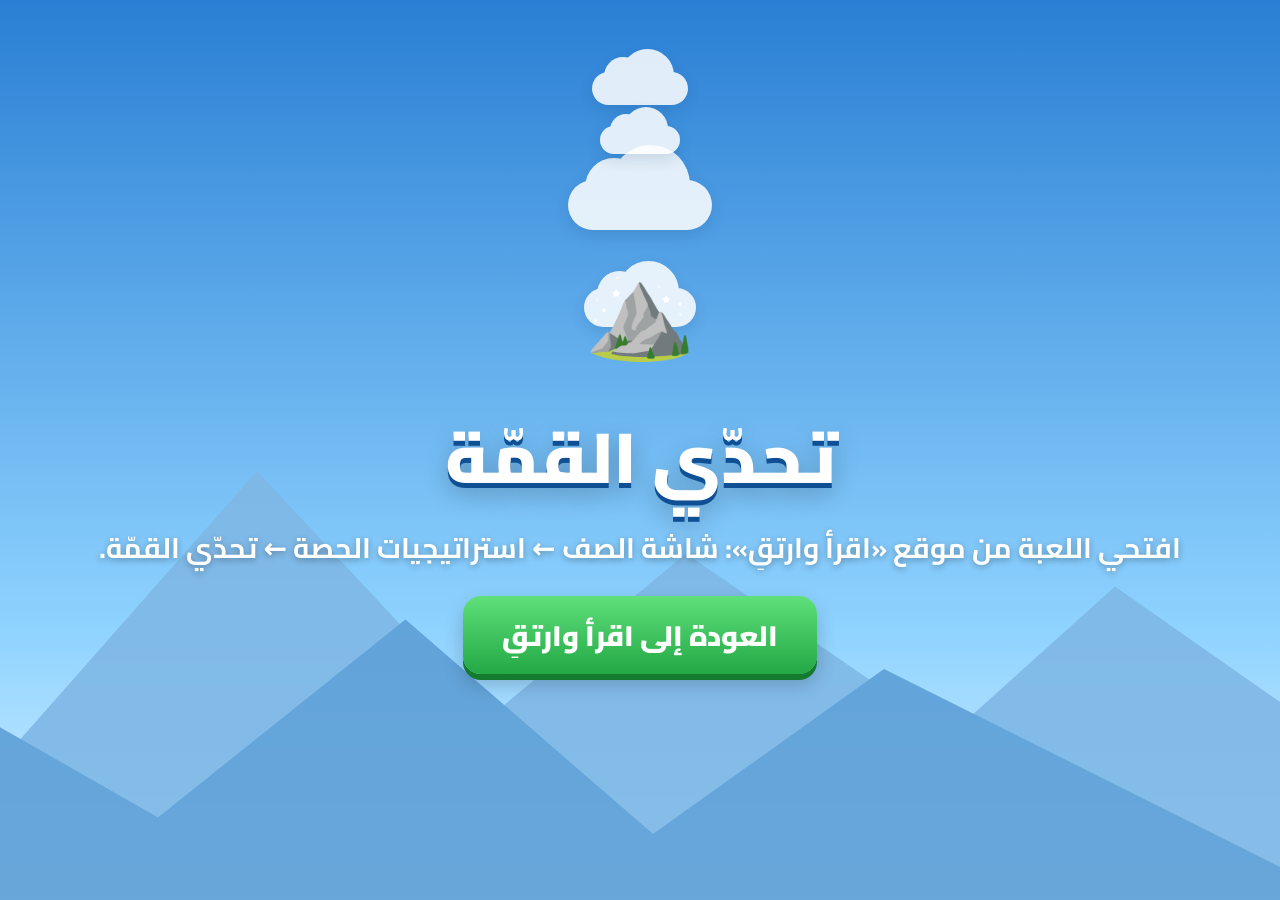
<file: qimma.html>
<!DOCTYPE html>
<html lang="ar" dir="rtl">
<head>
<meta charset="utf-8">
<meta name="viewport" content="width=device-width, initial-scale=1, maximum-scale=1, user-scalable=no">
<title>تحدّي القمّة</title>
<link rel="preconnect" href="https://fonts.googleapis.com">
<link rel="preconnect" href="https://fonts.gstatic.com" crossorigin>
<link href="https://fonts.googleapis.com/css2?family=Cairo:wght@400;600;700;900&display=swap" rel="stylesheet">
<style>
:root{
  --sky1:#2a7fd4; --sky2:#8fd3ff; --ink:#1d2b4f; --card:#ffffff;
  --red:#e21b3c; --blue:#1368ce; --yellow:#d89e00; --green:#26890c;
  --gold:#ffc83d; --gold2:#ff9f1c; --ok:#2bb24c; --bad:#e5383b;
}
*{box-sizing:border-box;margin:0;padding:0;-webkit-tap-highlight-color:transparent}
html,body{height:100%}
body{font-family:'Cairo',system-ui,sans-serif;color:var(--ink);background:linear-gradient(180deg,var(--sky1) 0%,var(--sky2) 70%,#d8f1ff 100%);overflow:hidden;user-select:none;-webkit-user-select:none}
button{font-family:inherit;cursor:pointer;border:none}
input{font-family:inherit}
#app{position:relative;width:100vw;height:100vh;height:100dvh;overflow:hidden}
.screen{position:absolute;inset:0;display:flex;flex-direction:column;animation:fadeIn .35s ease}
@keyframes fadeIn{from{opacity:0;transform:scale(.985)}to{opacity:1;transform:none}}
@font-face{font-family:'HafsMushaf';src:url('fonts/Hafs.woff2') format('woff2');font-display:swap}
.quran{font-family:'HafsMushaf','Amiri Quran','Amiri','Traditional Arabic',serif;line-height:2.1}
/* اقرأ وارتقِ: اختيار الاسم من قائمة الشعبة */
.names-grid{display:grid;grid-template-columns:repeat(auto-fill,minmax(150px,1fr));gap:10px;width:min(94vw,820px);max-height:42vh;overflow:auto;padding:4px}
.name-pick{background:#fff;border-radius:16px;padding:12px 8px;font-size:clamp(16px,2.2vw,22px);font-weight:700;box-shadow:0 4px 0 #a9c8e6;color:var(--ink)}
.name-pick.sel{box-shadow:0 0 0 5px var(--gold2),0 6px 14px rgba(0,0,0,.25)}
.name-pick[disabled]{opacity:.35;cursor:not-allowed;text-decoration:line-through}
.quran mark{background:linear-gradient(transparent 15%,#fff07a 15%,#ffe14d 85%,transparent 85%);color:#a3001b;border-radius:6px;padding:0 .15em}

/* ---------- خلفية الجبال ---------- */
.bg-mtn{position:absolute;inset:auto 0 0 0;height:55%;pointer-events:none;opacity:.9}
.cloud{position:absolute;background:#fff;border-radius:100px;opacity:.85;filter:drop-shadow(0 6px 8px rgba(0,40,90,.15));animation:drift linear infinite}
.cloud::before,.cloud::after{content:'';position:absolute;background:#fff;border-radius:50%}
.cloud::before{width:55%;height:160%;top:-70%;right:15%}
.cloud::after{width:40%;height:120%;top:-45%;left:12%}
@keyframes drift{from{transform:translateX(-30vw)}to{transform:translateX(130vw)}}

/* ---------- أزرار عامة ---------- */
.btn{white-space:nowrap;background:linear-gradient(180deg,#ffd75e,#ffb020);color:#4a2a00;font-weight:900;font-size:clamp(18px,2.2vw,34px);padding:.45em 1.4em;border-radius:18px;box-shadow:0 6px 0 #c47a00,0 10px 20px rgba(0,0,0,.2);transition:transform .1s}
.btn:active{transform:translateY(4px);box-shadow:0 2px 0 #c47a00}
.btn:disabled{filter:grayscale(1);opacity:.55;cursor:default}
.btn.green{background:linear-gradient(180deg,#5fe07a,#22a845);color:#fff;box-shadow:0 6px 0 #137a2e,0 10px 20px rgba(0,0,0,.2)}
.btn.ghost{background:rgba(255,255,255,.9);color:var(--ink);box-shadow:0 4px 0 rgba(0,0,0,.15)}
.icon-btn{position:fixed;z-index:50;top:12px;width:46px;height:46px;border-radius:50%;background:rgba(255,255,255,.85);font-size:22px;box-shadow:0 3px 10px rgba(0,0,0,.2)}

/* ---------- الشريط العلوي للوحة ---------- */
.topbar{display:flex;align-items:center;gap:16px;padding:12px 80px 12px 24px;color:#fff;font-weight:900;font-size:clamp(16px,1.8vw,28px);text-shadow:0 2px 4px rgba(0,0,0,.25);z-index:2}
.topbar .logo{font-size:1.2em}
.pill{background:rgba(255,255,255,.95);color:var(--ink);border-radius:999px;padding:.15em .9em;text-shadow:none;box-shadow:0 3px 8px rgba(0,0,0,.15)}
.pill.gold{background:linear-gradient(180deg,#ffe27a,#ffb020);color:#5a3500}
.spacer{flex:1}

/* ---------- شاشة الإعداد ---------- */
.setup{align-items:center;justify-content:center;gap:2.4vh;text-align:center;z-index:1}
.title-big{font-size:clamp(34px,5.5vw,84px);font-weight:900;color:#fff;text-shadow:0 5px 0 #0f4f94,0 10px 25px rgba(0,0,0,.25);line-height:1.2}
.subtitle{font-size:clamp(18px,2.2vw,32px);color:#fff;font-weight:700;text-shadow:0 2px 6px rgba(0,0,0,.3)}
.class-grid{display:flex;gap:1.4vw;flex-wrap:wrap;justify-content:center}
.class-btn{background:#fff;color:var(--ink);font-weight:900;font-size:clamp(22px,2.8vw,44px);padding:.5em 1em;border-radius:22px;box-shadow:0 7px 0 #9cc7ea,0 12px 25px rgba(0,0,0,.18);transition:transform .12s}
.class-btn:hover{transform:translateY(-4px) rotate(-1deg)}
.class-btn:active{transform:translateY(3px)}
.class-btn small{display:block;font-size:.45em;color:#5a6f96;font-weight:700}
.settings{display:flex;gap:12px;align-items:center;background:rgba(255,255,255,.9);border-radius:16px;padding:10px 18px;font-weight:700;font-size:clamp(14px,1.4vw,22px)}
.settings select{font-family:inherit;font-size:1em;padding:4px 10px;border-radius:10px;border:2px solid #b8d3ee}
.warn{background:#fff3cd;color:#7a5200;border-radius:14px;padding:10px 18px;font-weight:700;max-width:80vw;font-size:clamp(13px,1.3vw,20px)}

/* ---------- الردهة ---------- */
.lobby{display:flex;flex-direction:row;padding:0 2vw 2vh;gap:2vw;flex:1;min-height:0}
.qr-card{background:#fff;border-radius:28px;padding:2vh 2vw;display:flex;flex-direction:column;align-items:center;gap:1vh;box-shadow:0 10px 30px rgba(0,0,0,.2);width:min(36vw,62vh)}
.qr-card .cls{font-size:clamp(28px,4vw,64px);font-weight:900;color:var(--blue);line-height:1.1}
.qr-card .qr{width:100%;aspect-ratio:1}
.qr-card .qr svg{width:100%;height:100%}
.qr-card .hint{font-weight:700;font-size:clamp(14px,1.5vw,24px);text-align:center}
.qr-card .url{font-size:12px;color:#7a8bab;direction:ltr;word-break:break-all;text-align:center}
.lobby-side{flex:1;display:flex;flex-direction:column;gap:1.5vh;min-width:0}
.count-box{display:flex;align-items:center;gap:16px;color:#fff;font-weight:900;font-size:clamp(22px,3vw,48px);text-shadow:0 3px 6px rgba(0,0,0,.25)}
.count-box .num{background:#fff;color:var(--blue);border-radius:20px;padding:0 .5em;text-shadow:none;min-width:2em;text-align:center}
.players{flex:1;background:rgba(255,255,255,.25);border:3px dashed rgba(255,255,255,.8);border-radius:24px;padding:1.5vh 1vw;display:flex;flex-wrap:wrap;align-content:flex-start;gap:10px;overflow:auto}
.chip{display:flex;align-items:center;gap:8px;background:#fff;border-radius:999px;padding:4px 16px 4px 6px;font-weight:700;font-size:clamp(15px,1.5vw,24px);box-shadow:0 4px 10px rgba(0,0,0,.12);animation:pop .45s cubic-bezier(.3,1.6,.5,1)}
.chip.off{opacity:.45}
.chip .x{color:#c33;font-size:.8em;margin-right:4px;opacity:0;transition:opacity .2s}
.chip:hover .x{opacity:1}
@keyframes pop{0%{transform:scale(0)}100%{transform:scale(1)}}
.av{display:inline-flex;align-items:center;justify-content:center;border-radius:50%;flex:none;line-height:1}
.empty-msg{width:100%;text-align:center;color:#fff;font-weight:700;font-size:clamp(16px,1.8vw,28px);margin-top:8vh;text-shadow:0 2px 4px rgba(0,0,0,.25)}

/* ---------- بطاقة المرحلة ---------- */
.stage-card{margin:auto;background:#fff;border-radius:36px;padding:5vh 6vw;text-align:center;box-shadow:0 18px 50px rgba(0,0,0,.25);animation:stageIn .7s cubic-bezier(.3,1.5,.5,1)}
@keyframes stageIn{from{transform:translateY(60px) scale(.7);opacity:0}to{transform:none;opacity:1}}
.stage-card .flag{font-size:clamp(50px,8vw,120px)}
.stage-card h1{font-size:clamp(36px,5.5vw,90px);font-weight:900;color:var(--blue);line-height:1.2}
.stage-card h2{font-size:clamp(20px,2.6vw,42px);color:#e07a00;font-weight:900}
.stage-card p{font-size:clamp(16px,2vw,32px);font-weight:700;margin:1.5vh 0 3vh;color:#4a5a7a}

/* ---------- السؤال ---------- */
.q-wrap{flex:1;display:flex;flex-direction:column;padding:0 2vw 2vh;gap:1.6vh;min-height:0}
.q-head{display:flex;gap:2vw;align-items:stretch}
.q-box{flex:1;background:#fff;border-radius:24px;padding:1.6vh 2vw;box-shadow:0 8px 25px rgba(0,0,0,.18);display:flex;flex-direction:column;justify-content:center;gap:.6vh}
.q-type{align-self:flex-start;background:#e8f2ff;color:var(--blue);font-weight:900;border-radius:999px;padding:2px 14px;font-size:clamp(13px,1.3vw,22px)}
.q-text{font-weight:900;font-size:clamp(22px,2.7vw,46px);line-height:1.35}
.q-ayah{font-size:clamp(26px,3.3vw,56px);text-align:center;color:#123}
.q-ayah .ref{font-size:.55em;color:#7a6a3a}
.timer{width:clamp(90px,10vw,170px);aspect-ratio:1;position:relative;flex:none;align-self:center}
.timer svg{width:100%;height:100%;transform:rotate(-90deg)}
.timer .t{position:absolute;inset:0;display:flex;align-items:center;justify-content:center;font-weight:900;font-size:clamp(30px,3.6vw,64px);color:#fff;text-shadow:0 3px 6px rgba(0,0,0,.3)}
.timer.hurry .t{color:#ffe14d;animation:pulse .5s infinite alternate}
@keyframes pulse{to{transform:scale(1.15)}}
.answered{color:#fff;font-weight:900;text-align:center;font-size:clamp(14px,1.4vw,24px);text-shadow:0 2px 4px rgba(0,0,0,.3)}
.answered b{font-size:1.6em;display:block;line-height:1}
.opts{flex:1;display:grid;grid-template-columns:1fr 1fr;gap:1.4vh 1.2vw;min-height:0}
.opt{position:relative;border-radius:20px;color:#fff;display:flex;align-items:center;gap:1vw;padding:0 1.6vw;font-weight:900;font-size:clamp(20px,2.6vw,44px);box-shadow:0 7px 0 rgba(0,0,0,.25);transition:opacity .4s,transform .4s,filter .4s;min-height:0;text-align:right}
.opt .shape{font-size:1.2em;flex:none;width:1.4em;text-align:center;filter:drop-shadow(0 2px 2px rgba(0,0,0,.3))}
.opt.c0{background:var(--red)}.opt.c1{background:var(--blue)}.opt.c2{background:var(--yellow)}.opt.c3{background:var(--green)}
.opt.dim{opacity:.28;filter:grayscale(.6)}
.opt.right{transform:scale(1.03);box-shadow:0 0 0 6px #fff,0 0 0 11px var(--ok),0 12px 30px rgba(0,0,0,.3)}
.opt .cnt{margin-right:auto;background:rgba(0,0,0,.25);border-radius:12px;padding:0 .5em;font-size:.8em}
.opt .tick{position:absolute;left:-14px;top:-14px;width:1.5em;height:1.5em;border-radius:50%;background:#fff;color:var(--ok);display:flex;align-items:center;justify-content:center;font-size:.8em;box-shadow:0 3px 8px rgba(0,0,0,.3)}
.golden-banner{background:linear-gradient(90deg,#ffe27a,#ffb020,#ffe27a);background-size:200% 100%;animation:shine 2s linear infinite;color:#5a3500;font-weight:900;border-radius:999px;padding:2px 16px;font-size:clamp(14px,1.4vw,24px)}
@keyframes shine{to{background-position:-200% 0}}
.exp{background:#fff;border-radius:20px;padding:1.4vh 2vw;font-weight:700;font-size:clamp(17px,2vw,32px);box-shadow:0 8px 25px rgba(0,0,0,.18);border-right:12px solid var(--ok);animation:fadeIn .5s}
.exp b{color:var(--ok)}
.bottom-row{display:flex;align-items:center;gap:16px;justify-content:flex-start}

/* ---------- الجبل ---------- */
.board{flex:1;display:flex;gap:1.5vw;padding:0 1.5vw 1.5vh;min-height:0}
.mtn-area{flex:1;position:relative;min-width:0;display:flex;align-items:flex-end;justify-content:center}
.mtn-box{position:relative;width:100%;max-height:100%;aspect-ratio:1000/600}
.mtn-box svg{position:absolute;inset:0;width:100%;height:100%}
.climber{position:absolute;transform:translate(-50%,-100%);transition:left 1.8s cubic-bezier(.45,.05,.3,1),top 1.8s cubic-bezier(.45,.05,.3,1);display:flex;flex-direction:column;align-items:center;pointer-events:none}
.climber .av{box-shadow:0 0 0 3px #fff,0 4px 10px rgba(0,0,0,.35)}
.climber .nm{background:rgba(255,255,255,.95);border-radius:8px;padding:0 6px;font-weight:700;font-size:clamp(9px,.85vw,15px);margin-top:3px;white-space:nowrap;max-width:9vw;overflow:hidden;text-overflow:ellipsis;box-shadow:0 2px 4px rgba(0,0,0,.2)}
.climber.top1 .av{box-shadow:0 0 0 4px var(--gold),0 0 18px var(--gold)}
.climber .crown{position:absolute;top:-.9em;font-size:1.3em}
.climber.bounce .av{animation:climbBounce .3s 6 alternate}
@keyframes climbBounce{to{transform:translateY(-6px) rotate(6deg)}}
.lb{width:min(30vw,440px);background:rgba(255,255,255,.96);border-radius:24px;padding:1.6vh 1.2vw;box-shadow:0 10px 30px rgba(0,0,0,.2);display:flex;flex-direction:column;gap:.9vh;align-self:center}
.lb h3{text-align:center;font-weight:900;font-size:clamp(18px,2vw,32px);color:var(--blue)}
.lb-row{display:flex;align-items:center;gap:.7vw;background:#f1f6fd;border-radius:14px;padding:.6vh .7vw;font-weight:700;font-size:clamp(14px,1.5vw,26px);animation:slideIn .5s both}
.lb-row:nth-child(2){background:linear-gradient(90deg,#fff6d6,#ffe9a0)}
.lb-row .rk{width:1.6em;text-align:center;font-weight:900}
.lb-row .nm{flex:1;overflow:hidden;text-overflow:ellipsis;white-space:nowrap}
.lb-row .sc{font-weight:900;color:var(--blue)}
.lb-row .mv{font-size:.75em;width:2.2em;text-align:center}
.mv.up{color:var(--ok)}.mv.down{color:var(--bad)}.mv.same{color:#aab}
@keyframes slideIn{from{opacity:0;transform:translateX(-30px)}to{opacity:1;transform:none}}

/* ---------- النهاية ---------- */
.final{align-items:center;justify-content:flex-end;padding-bottom:2vh}
.podium{display:flex;align-items:flex-end;gap:1.5vw;margin-bottom:1vh}
.pod{display:flex;flex-direction:column;align-items:center;width:min(20vw,300px)}
.pod .who{display:flex;flex-direction:column;align-items:center;opacity:0;animation:rise .8s cubic-bezier(.3,1.5,.5,1) forwards}
.pod .who .nm{font-weight:900;font-size:clamp(18px,2.2vw,36px);color:#fff;text-shadow:0 3px 6px rgba(0,0,0,.35);text-align:center;line-height:1.2;margin-top:6px}
.pod .who .sc{font-weight:900;color:#fff3b0;font-size:clamp(14px,1.6vw,26px);text-shadow:0 2px 4px rgba(0,0,0,.3)}
.pod .block{width:100%;border-radius:18px 18px 0 0;display:flex;justify-content:center;padding-top:1vh;font-weight:900;font-size:clamp(40px,6vw,96px);color:#fff;text-shadow:0 4px 0 rgba(0,0,0,.2);transform-origin:bottom;animation:grow .8s ease-out both}
.pod.p1 .block{height:34vh;background:linear-gradient(180deg,#ffd75e,#e39a00)}
.pod.p2 .block{height:24vh;background:linear-gradient(180deg,#e9eef5,#a9b6c8)}
.pod.p3 .block{height:16vh;background:linear-gradient(180deg,#f3b07a,#c26a2b)}
@keyframes grow{from{transform:scaleY(0)}to{transform:scaleY(1)}}
@keyframes rise{from{opacity:0;transform:translateY(40px) scale(.5)}to{opacity:1;transform:none}}
.final-list{display:flex;flex-wrap:wrap;gap:8px;justify-content:center;max-width:90vw;max-height:14vh;overflow:auto}
.final-list .chip{animation:none;font-size:clamp(12px,1.2vw,20px)}
#confetti{position:fixed;inset:0;pointer-events:none;z-index:40}

/* ---------- واجهة الطالبة ---------- */
.st{align-items:center;justify-content:safe center;padding:3vh 4vw;gap:2.2vh;text-align:center;overflow:auto}
.st .cls-pill{background:#fff;color:var(--blue);font-weight:900;border-radius:999px;padding:4px 22px;font-size:22px;box-shadow:0 4px 10px rgba(0,0,0,.15)}
.st h2{color:#fff;font-weight:900;font-size:clamp(22px,4vw,38px);text-shadow:0 3px 6px rgba(0,0,0,.25)}
.av-grid{display:grid;grid-template-columns:repeat(4,1fr);gap:12px;width:min(92vw,560px)}
.av-pick{background:#fff;border-radius:20px;aspect-ratio:1;font-size:clamp(34px,8vw,56px);display:flex;align-items:center;justify-content:center;box-shadow:0 5px 0 #a9c8e6;transition:transform .15s}
.av-pick.sel{transform:scale(1.08);box-shadow:0 0 0 5px var(--gold2),0 6px 14px rgba(0,0,0,.25)}
.name-in{width:min(92vw,560px);font-size:28px;font-weight:700;text-align:center;border-radius:18px;border:4px solid #fff;padding:10px;outline:none;box-shadow:0 5px 0 #a9c8e6}
.name-in:focus{border-color:var(--gold2)}
.me-big{display:flex;flex-direction:column;align-items:center;gap:10px;background:rgba(255,255,255,.95);border-radius:28px;padding:24px 40px;box-shadow:0 10px 30px rgba(0,0,0,.2)}
.me-big .nm{font-size:28px;font-weight:900}
.st p.info{color:#fff;font-weight:700;font-size:22px;text-shadow:0 2px 4px rgba(0,0,0,.25)}
.st-q{padding:2vh 3vw;gap:1.6vh;justify-content:flex-start}
.st-q .q-box{width:100%;flex:none}
.st-q .q-text{font-size:clamp(18px,3.4vw,30px)}
.st-q .q-ayah{font-size:clamp(20px,4vw,34px)}
.st-opts{flex:1;width:100%;display:grid;grid-template-columns:1fr 1fr;gap:14px;min-height:40vh}
.st-opts .opt{font-size:clamp(18px,3.6vw,34px);justify-content:center;flex-direction:column;gap:6px;padding:10px;text-align:center}
.st-opts .opt .shape{font-size:1.6em}
.st-opts .opt:active{transform:scale(.96)}
.st-bar{width:100%;height:14px;background:rgba(255,255,255,.4);border-radius:10px;overflow:hidden;flex:none}
.st-bar div{height:100%;background:linear-gradient(90deg,#ffd75e,#ff9f1c);border-radius:10px}
.st-top{display:flex;width:100%;justify-content:space-between;align-items:center;color:#fff;font-weight:900;font-size:20px;text-shadow:0 2px 4px rgba(0,0,0,.25)}
.res{position:absolute;inset:0;display:flex;flex-direction:column;align-items:center;justify-content:center;gap:2vh;color:#fff;text-align:center;padding:4vw}
.res.ok{background:radial-gradient(circle at 50% 40%,#5fe07a,#1a8f37)}
.res.bad{background:radial-gradient(circle at 50% 40%,#ff7a7a,#b3142e)}
.res.late{background:radial-gradient(circle at 50% 40%,#9aa9c4,#4b5a7a)}
.res .big{font-size:clamp(70px,18vw,150px);line-height:1;animation:pop .5s cubic-bezier(.3,1.6,.5,1)}
.res h1{font-size:clamp(30px,7vw,60px);font-weight:900;text-shadow:0 3px 6px rgba(0,0,0,.2)}
.res .pts{background:rgba(0,0,0,.2);border-radius:20px;padding:6px 26px;font-size:clamp(26px,6vw,48px);font-weight:900}
.res .rank{font-size:clamp(20px,4.5vw,32px);font-weight:700}
.res .streak{background:#ff9f1c;border-radius:999px;padding:4px 18px;font-weight:900;font-size:22px}
.spinner{width:60px;height:60px;border-radius:50%;border:7px solid rgba(255,255,255,.4);border-top-color:#fff;animation:spin 1s linear infinite}
@keyframes spin{to{transform:rotate(360deg)}}
@media (min-aspect-ratio:1/1){.av-grid{grid-template-columns:repeat(8,1fr);width:min(94vw,820px)}.av-pick{font-size:clamp(30px,5vw,48px)}}
.modal-bg{position:fixed;inset:0;background:rgba(10,30,60,.55);display:flex;align-items:center;justify-content:center;z-index:60}
.modal{background:#fff;border-radius:26px;padding:30px 40px;text-align:center;display:flex;flex-direction:column;gap:20px;max-width:90vw;font-weight:700;font-size:clamp(18px,2vw,28px)}
.modal .row{display:flex;gap:14px;justify-content:center;flex-wrap:wrap}
</style>
</head>
<body>
<div id="app"></div>
<canvas id="confetti"></canvas>
<script src="js/vendor/peerjs.min.js"></script>
<script>if (!new URLSearchParams(location.search).has('join')) document.write('<script src="js/vendor/qrcode.js"><\/script>');</script>
<script>
// ====== اقرأ وارتقِ: الأسئلة تأتي من شاشة المراجعة في الموقع (لا توجد أسئلة ثابتة) ======
// a = رقم الإجابة الصحيحة في opts (يبدأ من 0) ، [[...]] = الكلمات المظلّلة ، golden = سؤال ذهبي
const QIMMA = new URLSearchParams(location.search).has('join') ? null : (() => { try { return JSON.parse(localStorage.getItem('iqra-qimma-game')); } catch (e) { return null; } })();
const STAGES = QIMMA ? QIMMA.stages : [];
const QUESTIONS = QIMMA ? QIMMA.questions : [];
</script>
<script>'use strict';
/* =====================================================================
   تحدّي القمّة — لعبة صفّية تنافسية (لوحة المعلمة + أجهزة الطالبات)
   ===================================================================== */
// اقرأ وارتقِ: الشعبة تأتي من الموقع (key بحروف لاتينية لأن PeerJS لا يقبل غيرها)
const CLASSES = QIMMA ? [{ key: QIMMA.key, name: QIMMA.sectionName }] : [];
const NAMES = QIMMA && Array.isArray(QIMMA.names) ? QIMMA.names : [];
const inFrame = window.parent && window.parent !== window;
function exitToSite() { if (inFrame) window.parent.postMessage({ t: 'qimma-exit' }, location.origin); else location.href = './'; }
const AVATARS = [
  ['🐱', '#ffd6e0'], ['🐼', '#e3e8ef'], ['🦉', '#f5e1c8'], ['🐰', '#fde2ff'],
  ['🦊', '#ffe0c2'], ['🦄', '#efe0ff'], ['🐯', '#fff0b8'], ['🐨', '#dfe9f2'],
  ['🐸', '#d6f5d0'], ['🐧', '#d7ecff'], ['🦁', '#ffe7a8'], ['🐻', '#f0dcc8'],
  ['🐬', '#cdeeff'], ['🦋', '#e0f0ff'], ['🐝', '#fff3b0'], ['🐢', '#d9f7e3'],
];
const SHAPES = ['▲', '◆', '●', '■'];
const MAXTOTAL = QUESTIONS.reduce((s, q) => s + (q.golden ? 2000 : 1000), 0);
const PARAMS = new URLSearchParams(window.GAS_PARAMS ? Object.entries(window.GAS_PARAMS) : location.search);
const NET_LOCAL = PARAMS.get('net') === 'local';
const app = document.getElementById('app');

/* ---------------- أدوات ---------------- */
const $ = (s, r = document) => r.querySelector(s);
const esc = s => String(s).replace(/[&<>"']/g, c => ({ '&': '&amp;', '<': '&lt;', '>': '&gt;', '"': '&quot;', "'": '&#39;' }[c]));
const ar = n => Number(n).toLocaleString('ar-EG');
const rid = (n = 8) => Array.from(crypto.getRandomValues(new Uint8Array(n)), b => 'abcdefghijkmnpqrstuvwxyz23456789'[b % 32]).join('');
function shuffle(a) { a = a.slice(); for (let i = a.length - 1; i > 0; i--) { const j = Math.floor(Math.random() * (i + 1)); [a[i], a[j]] = [a[j], a[i]]; } return a; }
const store = {
  get(k) { try { return JSON.parse(localStorage.getItem(k)); } catch (e) { return null; } },
  set(k, v) { try { localStorage.setItem(k, JSON.stringify(v)); } catch (e) { } },
  del(k) { try { localStorage.removeItem(k); } catch (e) { } },
};
function avHTML(i, size) {
  const a = AVATARS[i] || AVATARS[0];
  return `<span class="av" style="width:${size};height:${size};font-size:calc(${size} * .62);background:${a[1]}">${a[0]}</span>`;
}
function ayahHTML(ayah, ref) {
  if (!ayah) return '';
  const body = esc(ayah).replace(/\[\[(.+?)\]\]/g, '<mark>$1</mark>');
  return `<div class="q-ayah quran">﴿${body}﴾ ${ref ? `<span class="ref">(${ref})</span>` : ''}</div>`;
}
function modal(html, buttons) {
  return new Promise(res => {
    const bg = document.createElement('div');
    bg.className = 'modal-bg';
    bg.innerHTML = `<div class="modal"><div>${html}</div><div class="row">${buttons.map((b, i) => `<button class="btn ${b.cls || ''}" data-i="${i}">${b.label}</button>`).join('')}</div></div>`;
    bg.addEventListener('click', e => { const i = e.target.dataset.i; if (i !== undefined) { bg.remove(); res(buttons[+i].value); } });
    document.body.appendChild(bg);
  });
}

/* ---------------- الأصوات (مولَّدة بالمتصفح) ---------------- */
const SND = {
  ctx: null, master: null, on: true, music: null,
  init() {
    if (!this.ctx) {
      const AC = window.AudioContext || window.webkitAudioContext; if (!AC) return;
      this.ctx = new AC(); this.master = this.ctx.createGain(); this.master.gain.value = .7; this.master.connect(this.ctx.destination);
    }
    if (this.ctx.state === 'suspended') this.ctx.resume();
  },
  tone(f, d, o = {}) {
    if (!this.ctx || !this.on) return;
    const t = this.ctx.currentTime + (o.t || 0), g = this.ctx.createGain(), os = this.ctx.createOscillator();
    os.type = o.type || 'sine'; os.frequency.setValueAtTime(f, t);
    if (o.to) os.frequency.exponentialRampToValueAtTime(o.to, t + d);
    const v = o.g == null ? .25 : o.g;
    g.gain.setValueAtTime(0.0001, t); g.gain.exponentialRampToValueAtTime(v, t + (o.a || .01));
    g.gain.exponentialRampToValueAtTime(0.0001, t + d);
    os.connect(g); g.connect(this.master); os.start(t); os.stop(t + d + .05);
  },
  noise(d, o = {}) {
    if (!this.ctx || !this.on) return;
    const t = this.ctx.currentTime + (o.t || 0), len = Math.ceil(this.ctx.sampleRate * d);
    const buf = this.ctx.createBuffer(1, len, this.ctx.sampleRate), ch = buf.getChannelData(0);
    for (let i = 0; i < len; i++) ch[i] = Math.random() * 2 - 1;
    const src = this.ctx.createBufferSource(); src.buffer = buf;
    const f = this.ctx.createBiquadFilter(); f.type = o.type || 'bandpass'; f.frequency.setValueAtTime(o.f || 1500, t); f.Q.value = o.q || 1;
    if (o.to) f.frequency.exponentialRampToValueAtTime(o.to, t + d);
    const g = this.ctx.createGain(); const v = o.g == null ? .2 : o.g;
    g.gain.setValueAtTime(v, t); g.gain.exponentialRampToValueAtTime(0.0001, t + d);
    src.connect(f); f.connect(g); g.connect(this.master); src.start(t); src.stop(t + d + .05);
  },
  pop() { this.tone(500, .12, { to: 1100, type: 'triangle', g: .3 }); },
  click() { this.tone(900, .06, { type: 'square', g: .08 }); },
  tick(hurry) { this.tone(hurry ? 1500 : 1100, .05, { type: 'square', g: hurry ? .12 : .05 }); },
  correct() { [523, 659, 784, 1047].forEach((f, i) => this.tone(f, .25, { t: i * .09, type: 'triangle', g: .28 })); },
  wrong() { this.tone(220, .45, { to: 110, type: 'sawtooth', g: .14 }); this.tone(233, .45, { to: 116, type: 'square', g: .06 }); },
  reveal() { this.noise(.5, { f: 800, to: 4000, g: .15 }); [784, 988, 1175].forEach((f, i) => this.tone(f, .3, { t: .25 + i * .08, type: 'triangle', g: .2 })); },
  whoosh() { this.noise(.9, { f: 300, to: 3000, g: .22, q: .7 }); },
  drumroll(dur = 1.6) {
    if (!this.ctx) return; let t = 0, gap = .09;
    while (t < dur) { this.noise(.07, { t, f: 2500, type: 'highpass', g: .08 + .12 * (t / dur) }); this.tone(90, .07, { t, g: .1 }); t += gap; gap = Math.max(.035, gap * .96); }
    this.tone(70, .5, { t: dur, g: .4 }); this.noise(.6, { t: dur, f: 5000, type: 'highpass', g: .25 });
  },
  fanfare() {
    const n = [[523, 0, .18], [523, .2, .1], [523, .32, .1], [659, .45, .3], [587, .8, .18], [659, 1, .18], [784, 1.2, .8]];
    n.forEach(([f, t, d]) => { this.tone(f, d + .05, { t, type: 'sawtooth', g: .12 }); this.tone(f * 2, d + .05, { t, type: 'triangle', g: .1 }); });
    [262, 330, 392].forEach(f => this.tone(f, 1, { t: 1.2, type: 'triangle', g: .12 }));
  },
  stopMusic() { if (this.music) { clearInterval(this.music); this.music = null; } },
  playMusic(kind) {
    this.stopMusic(); if (!this.ctx) return;
    let step = 0;
    const lobbyMel = [523, 659, 784, 880, 784, 659, 587, 659, 523, 659, 784, 1047, 880, 784, 659, 587];
    const lobbyBass = [131, 110, 87, 98];
    const run = () => {
      if (!this.on) { step++; return; }
      if (kind === 'lobby') {
        if (step % 2 === 0) this.tone(lobbyMel[(step / 2) % 16], .2, { type: 'triangle', g: .07 });
        if (step % 8 === 0) this.tone(lobbyBass[(step / 8) % 4], .5, { type: 'sine', g: .16 });
        if (step % 4 === 2) this.noise(.05, { f: 7000, type: 'highpass', g: .04 });
      } else if (kind === 'question') {
        if (step % 4 === 0) this.tone(110, .2, { type: 'sine', g: .2 });
        if (step % 4 === 2) this.tone(110, .12, { type: 'sine', g: .1 });
        if (step % 2 === 1) this.noise(.04, { f: 8000, type: 'highpass', g: .035 });
        if (step % 16 === 8) this.tone(220, .15, { type: 'triangle', g: .05 });
      }
      step++;
    };
    run(); this.music = setInterval(run, kind === 'lobby' ? 115 : 125);
  },
};
document.addEventListener('pointerdown', () => SND.init(), { capture: true });

/* ---------------- قصاصات الاحتفال ---------------- */
function confetti(ms = 5000) {
  const cv = document.getElementById('confetti'), cx = cv.getContext('2d');
  cv.width = innerWidth; cv.height = innerHeight;
  const cols = ['#ffc83d', '#e21b3c', '#1368ce', '#26890c', '#ff6fb5', '#ffffff', '#9b5cff'];
  const P = Array.from({ length: 220 }, () => ({ x: Math.random() * cv.width, y: -20 - Math.random() * cv.height * .6, w: 6 + Math.random() * 8, h: 8 + Math.random() * 10, vx: -2 + Math.random() * 4, vy: 2 + Math.random() * 4, r: Math.random() * 6, vr: -.2 + Math.random() * .4, c: cols[Math.floor(Math.random() * cols.length)] }));
  const end = performance.now() + ms;
  (function f(now) {
    cx.clearRect(0, 0, cv.width, cv.height);
    P.forEach(p => { p.x += p.vx; p.y += p.vy; p.r += p.vr; p.vy += .03; if (p.y > cv.height + 20 && now < end) { p.y = -20; p.vy = 2 + Math.random() * 3; } cx.save(); cx.translate(p.x, p.y); cx.rotate(p.r); cx.fillStyle = p.c; cx.fillRect(-p.w / 2, -p.h / 2, p.w, p.h); cx.restore(); });
    if (now < end + 3000) requestAnimationFrame(f); else cx.clearRect(0, 0, cv.width, cv.height);
  })(performance.now());
}

/* ---------------- خلفية: سحب وجبال ---------------- */
function bgHTML(withMtn = true) {
  const clouds = [[8, 60, 34, 0], [20, 90, 48, -18], [32, 70, 40, -9], [14, 50, 55, -27]]
    .map(([top, w, dur, delay]) => `<div class="cloud" style="top:${top}%;width:${w * 1.6}px;height:${w * .55}px;animation-duration:${dur}s;animation-delay:${delay}s"></div>`).join('');
  const mtn = withMtn ? `<svg class="bg-mtn" viewBox="0 0 1000 300" preserveAspectRatio="none"><polygon points="0,300 120,120 230,210 380,40 520,190 640,90 800,200 900,110 1000,180 1000,300" fill="#7fb8e6"/><polygon points="0,300 180,170 320,250 470,130 620,260 760,160 1000,280 1000,300" fill="#5d9fd6"/></svg>` : '';
  return clouds + mtn;
}

/* ---------------- طبقة الشبكة ---------------- */
function makeHostNet(id, h) {
  if (NET_LOCAL) {
    const bc = new BroadcastChannel('saffat-' + id); const known = new Set();
    bc.onmessage = e => {
      const m = e.data; if (m.to !== 'host') return;
      if (m.type === 'bye') { known.delete(m.from); h.onClose(m.from); return; }
      known.add(m.from); h.onData(m.from, m.data);
    };
    setTimeout(() => h.onReady(id), 30);
    return { send(cid, d) { bc.postMessage({ to: cid, from: 'host', data: d }); }, destroy() { bc.close(); } };
  }
  let peer, conns = {}, tries = 0, dead = false;
  function start() {
    peer = new Peer(id, { debug: 1 });
    peer.on('open', () => { tries = 0; h.onReady(id); });
    peer.on('connection', conn => {
      conn.on('open', () => { conns[conn.peer] = conn; });
      conn.on('data', d => { conns[conn.peer] = conn; h.onData(conn.peer, d); });
      conn.on('close', () => { if (conns[conn.peer] === conn) { delete conns[conn.peer]; h.onClose(conn.peer); } });
      conn.on('error', () => { });
    });
    peer.on('disconnected', () => { if (!dead && !peer.destroyed) setTimeout(() => { try { peer.reconnect(); } catch (e) { } }, 1500); });
    peer.on('error', err => {
      if (err.type === 'unavailable-id') {
        try { peer.destroy(); } catch (e) { }
        if (++tries <= 15) { h.onError('wait'); setTimeout(() => { if (!dead) start(); }, 3000); } else h.onError('taken');
      } else if (['network', 'server-error', 'socket-error', 'socket-closed', 'browser-incompatible'].includes(err.type)) h.onError('network');
    });
  }
  start();
  return {
    send(cid, d) { const c = conns[cid]; if (c && c.open) { try { c.send(d); } catch (e) { } } },
    destroy() { dead = true; try { peer.destroy(); } catch (e) { } },
  };
}
function makeClientNet(hostId, h) {
  if (NET_LOCAL) {
    const me = 'c' + rid(7); const bc = new BroadcastChannel('saffat-' + hostId);
    bc.onmessage = e => { const m = e.data; if (m.to === me) h.onData(m.data); };
    addEventListener('pagehide', () => bc.postMessage({ to: 'host', from: me, type: 'bye' }));
    setTimeout(() => h.onOpen(), 30);
    return { send(d) { bc.postMessage({ to: 'host', from: me, data: d }); }, reconnect() { setTimeout(() => h.onOpen(), 30); } };
  }
  let peer = null, conn = null, opened = false, failT = null;
  function connect() {
    opened = false; clearTimeout(failT);
    if (peer) { try { peer.destroy(); } catch (e) { } }
    peer = new Peer({ debug: 1 });
    failT = setTimeout(() => { if (!opened) h.onError('timeout'); }, 20000);
    peer.on('open', () => {
      conn = peer.connect(hostId, { reliable: true });
      conn.on('open', () => { opened = true; clearTimeout(failT); h.onOpen(); });
      conn.on('data', d => h.onData(d));
      conn.on('close', () => { if (opened) { opened = false; h.onClose(); } });
      conn.on('error', () => { });
    });
    peer.on('error', err => { if (err.type === 'peer-unavailable') { clearTimeout(failT); h.onError('nohost'); } });
  }
  connect();
  return { send(d) { if (conn && conn.open) { try { conn.send(d); } catch (e) { } } }, reconnect: connect };
}

/* =====================================================================
   لوحة المعلمة
   ===================================================================== */
const H = { S: null, net: null, cidPid: {}, pidCid: {}, raf: 0, qTimer: null, lastTick: -1, ready: false, boardTimers: [] };

function hostIdFor(key) {
  let id = store.get('saffat_hostid_' + key);
  if (!id) { id = 'saffat-qimma-' + rid(8) + '-' + key; store.set('saffat_hostid_' + key, id); }
  return id;
}
function saveState() { if (H.S) store.set('iqra-qimma-state-' + H.S.cls, Object.assign({}, H.S, { saved: Date.now() })); }
function studentURL() {
  const base = window.GAS_BASE || location.href.split('?')[0].split('#')[0];
  return base + '?join=' + encodeURIComponent(H.S.hostId) + '&c=' + H.S.cls + (NET_LOCAL ? '&net=local' : '');
}
function ranked() {
  return Object.entries(H.S.players).map(([pid, p]) => Object.assign({ pid }, p))
    .sort((a, b) => b.score - a.score || a.joined - b.joined);
}
function recomputeRanks() { ranked().forEach((p, i) => { H.S.players[p.pid].rank = i + 1; }); }
function onlineCount() { return Object.values(H.S.players).filter(p => p.online).length; }

function renderSetup() {
  SND.stopMusic();
  if (!QIMMA || !QUESTIONS.length) {
    app.innerHTML = `<div class="screen setup">${bgHTML()}<div style="font-size:clamp(50px,7vw,110px);z-index:1">⛰️</div><div class="title-big" style="z-index:1">تحدّي القمّة</div>
      <div class="subtitle" style="z-index:1">افتحي اللعبة من موقع «اقرأ وارتقِ»: شاشة الصف ← استراتيجيات الحصة ← تحدّي القمّة.</div>
      <button class="btn green" id="b-exit" style="z-index:1">العودة إلى اقرأ وارتقِ</button></div>`;
    $('#b-exit').onclick = exitToSite; return;
  }
  const T = QIMMA.T || store.get('saffat_T') || 20;
  app.innerHTML = `<div class="screen setup">${bgHTML()}
    <div style="font-size:clamp(50px,7vw,110px);z-index:1">⛰️</div>
    <div class="title-big" style="z-index:1">تحدّي القمّة</div>
    <div class="subtitle" style="z-index:1">${esc(QIMMA.label || '')} — ${ar(QUESTIONS.length)} سؤالًا</div>
    <div class="class-grid" style="z-index:1">${CLASSES.map(c => `<button class="class-btn" data-k="${c.key}">ابدئي: ${esc(c.name)}</button>`).join('')}</div>
    <div class="settings" style="z-index:1">⏱️ مدة كل سؤال:
      <select id="tsel">${[15, 20, 25, 30].map(s => `<option value="${s}" ${s === T ? 'selected' : ''}>${ar(s)} ثانية</option>`).join('')}</select>
    </div>
    <button class="btn ghost" id="b-exit" style="z-index:1;font-size:clamp(14px,1.4vw,22px)">العودة إلى اقرأ وارتقِ</button>
  </div>`;
  $('#b-exit').onclick = exitToSite;
  app.querySelectorAll('.class-btn').forEach(b => b.onclick = () => {
    SND.init(); SND.click();
    const T = +$('#tsel').value; store.set('saffat_T', T);
    chooseClass(CLASSES.find(c => c.key === b.dataset.k), T);
  });
}

async function chooseClass(cls, T) {
  const old = store.get('iqra-qimma-state-' + cls.key);
  let resume = false;
  // resume only the same set of questions (the same game launched from the review screen)
  if (old && old.qset === QIMMA.id && old.phase !== 'lobby' && old.phase !== 'final' && Date.now() - old.saved < 3 * 3600e3) {
    resume = await modal(`توجد لعبة غير مكتملة لشعبة <b>${cls.name}</b> (وصلت إلى السؤال ${ar(old.qi + 1)}).<br>هل تريدين استئنافها؟`,
      [{ label: 'استئناف اللعبة', value: true, cls: 'green' }, { label: 'لعبة جديدة', value: false, cls: 'ghost' }]);
  }
  const hostId = hostIdFor(cls.key);
  if (resume) {
    H.S = old; H.S.T = T; H.S.hostId = hostId;
    Object.values(H.S.players).forEach(p => p.online = false);
    if (H.S.phase === 'question') { H.S.phase = 'board'; H.S.qi = H.S.qi - 1; H.S.resumeRedo = true; }
  } else {
    H.S = {
      cls: cls.key, clsName: cls.name, hostId, gameId: rid(6), qset: QIMMA.id, phase: 'lobby', qi: -1, stage: 0, T,
      players: {}, joins: 0, perms: QUESTIONS.map(q => q.noShuffle ? [0, 1, 2, 3] : shuffle([0, 1, 2, 3])),
      qStart: 0, ans: {},
    };
  }
  H.cidPid = {}; H.pidCid = {};
  if (H.net) H.net.destroy();
  H.ready = false;
  H.net = makeHostNet(hostId, {
    onReady() { H.ready = true; const s = $('#netstat'); if (s) s.remove(); },
    onError(kind) {
      const msg = kind === 'wait' ? 'جارٍ تجهيز الاتصال…' : kind === 'taken' ? 'هذه الشعبة مفتوحة على لوحٍ آخر. أغلقيها هناك ثم أعيدي المحاولة.' : 'انقطع الاتصال بالإنترنت… جارٍ إعادة المحاولة';
      let s = $('#netstat'); if (!s) { s = document.createElement('div'); s.id = 'netstat'; s.className = 'warn'; s.style.cssText = 'position:fixed;bottom:12px;left:50%;transform:translateX(-50%);z-index:70'; document.body.appendChild(s); }
      s.textContent = '⚠️ ' + msg;
    },
    onData: hostOnData,
    onClose(cid) {
      const pid = H.cidPid[cid]; delete H.cidPid[cid];
      if (pid && H.pidCid[pid] === cid) { delete H.pidCid[pid]; if (H.S.players[pid]) H.S.players[pid].online = false; refreshLive(); }
    },
  });
  saveState();
  renderHost();
}

function sendView(pid) { const cid = H.pidCid[pid]; if (cid) H.net.send(cid, viewFor(pid)); }
function broadcastViews() { Object.keys(H.pidCid).forEach(sendView); }

function hostOnData(cid, d) {
  if (!d || typeof d !== 'object' || !H.S) return;
  const S = H.S;
  if (d.t === 'hello') {
    const p = S.players[d.pid];
    if (p) { bind(cid, d.pid); p.online = true; sendView(d.pid); refreshLive(); }
    else H.net.send(cid, needJoin());
  } else if (d.t === 'join') {
    if (S.phase === 'final') { H.net.send(cid, { t: 'needjoin', cls: S.clsName, phase: 'final' }); return; }
    const name = String(d.name || '').trim().slice(0, 40) || 'متسلّقة';
    // a name from the class list is reserved for one student only
    if (NAMES.length && Object.entries(S.players).some(([k, x]) => k !== d.pid && x.name === name)) { H.net.send(cid, Object.assign(needJoin(d.pid), { taken: name })); return; }
    const av = Math.max(0, Math.min(AVATARS.length - 1, d.av | 0));
    let p = S.players[d.pid];
    if (!p) {
      p = S.players[d.pid] = { name, av, score: 0, prev: 0, streak: 0, rank: 0, prevRank: 0, lane: ((S.joins * 0.618034) + .11) % 1, joined: S.joins++, last: null, online: true };
      recomputeRanks(); SND.pop();
    } else { p.name = name; p.av = av; p.online = true; }
    bind(cid, d.pid); sendView(d.pid); saveState(); refreshLive();
  } else if (d.t === 'answer') {
    const pid = H.cidPid[cid];
    if (!pid || S.phase !== 'question' || d.qi !== S.qi || S.ans[pid]) return;
    const c = d.c | 0; if (c < 0 || c > 3) return;
    S.ans[pid] = { c, ms: Date.now() - S.qStart };
    sendView(pid); refreshLive();
    const online = Object.keys(S.players).filter(k => S.players[k].online);
    if (online.length && online.every(k => S.ans[k])) setTimeout(finishQuestion, 700);
  }
}
// the join screen gets the class names (the board has them; the tablets need no password) and the names already chosen
function needJoin(pid) {
  const S = H.S;
  return { t: 'needjoin', cls: S.clsName, phase: S.phase, names: NAMES, used: Object.entries(S.players).filter(([k]) => k !== pid).map(([, x]) => x.name) };
}
function bind(cid, pid) {
  const old = H.pidCid[pid]; if (old && old !== cid) delete H.cidPid[old];
  H.cidPid[cid] = pid; H.pidCid[pid] = cid;
}

function viewFor(pid) {
  const S = H.S, p = S.players[pid];
  const v = { t: 'view', phase: S.phase, cls: S.clsName, n: Object.keys(S.players).length, me: { name: p.name, av: p.av, score: p.score, rank: p.rank } };
  if (S.phase === 'stage') { v.stage = S.stage; v.st = { title: STAGES[S.stage].title, sub: STAGES[S.stage].sub }; }
  if (S.phase === 'question') {
    const q = QUESTIONS[S.qi];
    v.q = { i: S.qi, total: QUESTIONS.length, text: q.q, type: q.type, ayah: q.ayah, ref: q.ref, golden: !!q.golden, opts: S.perms[S.qi].map(k => q.opts[k]), remain: Math.max(0, S.qStart + S.T * 1000 - Date.now()), T: S.T };
    v.answered = !!S.ans[pid];
  }
  if (S.phase === 'reveal' || S.phase === 'board') {
    v.phase = 'result'; v.qi = S.qi;
    v.res = p.last && p.last.qi === S.qi ? p.last : { joinedLate: true };
    v.streak = p.streak; v.correct = S.qi >= 0 ? QUESTIONS[S.qi].opts[QUESTIONS[S.qi].a] : '';
  }
  if (S.phase === 'final') v.top = ranked().slice(0, 3).map(x => ({ name: x.name, av: x.av, score: x.score }));
  return v;
}

/* ----- تقدّم المراحل ----- */
function hostStartGame() { H.S.phase = 'stage'; H.S.stage = 0; SND.whoosh(); afterPhase(); }
function startQuestion(i) {
  const S = H.S; S.qi = i; S.phase = 'question'; S.ans = {}; S.qStart = Date.now(); S.resumeRedo = false;
  clearTimeout(H.qTimer); H.qTimer = setTimeout(finishQuestion, S.T * 1000 + 250);
  afterPhase();
}
function finishQuestion() {
  const S = H.S; if (!S || S.phase !== 'question') return;
  clearTimeout(H.qTimer);
  const q = QUESTIONS[S.qi], correctD = S.perms[S.qi].indexOf(q.a), T = S.T * 1000;
  Object.entries(S.players).forEach(([pid, p]) => {
    p.prevRank = p.rank || Object.keys(S.players).length; p.prev = p.score;
    const a = S.ans[pid];
    const ok = !!a && a.c === correctD;
    let pts = 0, bonus = 0;
    if (ok) {
      pts = Math.round(1000 * (1 - Math.min(a.ms, T) / T / 2)) * (q.golden ? 2 : 1);
      p.streak++; if (p.streak >= 3) bonus = 100 * Math.min(p.streak - 2, 3);
    } else p.streak = 0;
    p.score += pts + bonus;
    p.last = { qi: S.qi, ok, answered: !!a, pts: pts + bonus, bonus };
  });
  recomputeRanks();
  S.phase = 'reveal'; afterPhase();
}
function goBoard() { H.S.phase = 'board'; afterPhase(); }
function hostNext() {
  const S = H.S, nx = S.qi + 1;
  if (S.resumeRedo) { startQuestion(nx); return; }
  if (nx >= QUESTIONS.length) { S.phase = 'final'; afterPhase(); return; }
  if (S.qi < 0 || QUESTIONS[nx].stage !== QUESTIONS[S.qi].stage) { S.phase = 'stage'; S.stage = QUESTIONS[nx].stage; SND.whoosh(); afterPhase(); return; }
  startQuestion(nx);
}
function afterPhase() { saveState(); renderHost(); broadcastViews(); }

/* ----- رسم شاشات اللوح ----- */
function topbar(extra = '') {
  return `<div class="topbar"><span class="logo">⛰️ تحدّي القمّة</span><span class="pill">${esc(H.S.clsName)}</span>${extra}<span class="spacer"></span></div>`;
}
function hostButtons() {
  return `<button class="icon-btn" style="left:12px" id="b-snd" title="الصوت">${SND.on ? '🔊' : '🔇'}</button>
  <button class="icon-btn" style="left:66px" id="b-fs" title="ملء الشاشة">⛶</button>
  <button class="icon-btn" style="left:120px" id="b-home" title="الرئيسية">🏠</button>`;
}
function wireHostButtons() {
  $('#b-snd').onclick = () => { SND.on = !SND.on; $('#b-snd').textContent = SND.on ? '🔊' : '🔇'; };
  $('#b-fs').onclick = () => { if (!document.fullscreenElement) document.documentElement.requestFullscreen?.(); else document.exitFullscreen?.(); };
  $('#b-home').onclick = async () => {
    const ok = await modal('هل تريدين العودة إلى الصفحة الرئيسية؟<br><small>يمكنكِ استئناف اللعبة لاحقًا من الشعبة نفسها.</small>', [{ label: 'نعم', value: true }, { label: 'إلغاء', value: false, cls: 'ghost' }]);
    if (ok) { cancelAnimationFrame(H.raf); clearTimeout(H.qTimer); if (H.net) H.net.destroy(); H.net = null; H.S = null; renderSetup(); }
  };
}

function renderHost() {
  cancelAnimationFrame(H.raf); H.boardTimers.forEach(clearTimeout); H.boardTimers = [];
  const S = H.S;
  ({ lobby: renderLobby, stage: renderStage, question: renderQuestion, reveal: renderQuestion, board: renderBoard, final: renderFinal })[S.phase]();
  wireHostButtons();
}
function refreshLive() {
  if (!H.S) return;
  if (H.S.phase === 'lobby') updateLobby();
  if (H.S.phase === 'question') updateAnswered();
}

function renderLobby() {
  SND.playMusic('lobby');
  const url = studentURL();
  let qrSvg = '';
  try { const qr = qrcode(0, 'M'); qr.addData(url); qr.make(); qrSvg = qr.createSvgTag({ cellSize: 8, margin: 2, scalable: true }); } catch (e) { qrSvg = '<p>تعذّر إنشاء الرمز</p>'; }
  app.innerHTML = `<div class="screen">${bgHTML()}${topbar()}${hostButtons()}
    <div class="lobby" style="z-index:1">
      <div class="qr-card">
        <div class="cls">${esc(H.S.clsName)}</div>
        <div class="qr">${qrSvg}</div>
        <div class="hint">📱 امسحي الرمز بالكاميرا للانضمام</div>
        <div class="url">${esc(url)}</div>
      </div>
      <div class="lobby-side">
        <div class="count-box">🧗‍♀️ في المعسكر: <span class="num" id="pcount">٠</span><span class="spacer"></span>
          <button class="btn green" id="b-start">ابدئي التحدّي ◀</button></div>
        <div class="players" id="plist"></div>
        <div style="color:#fff;font-weight:700;font-size:clamp(12px,1.1vw,18px);text-shadow:0 1px 3px rgba(0,0,0,.3)">💡 للتجربة: <a href="${esc(url)}" target="_blank" style="color:#fff">افتحي نافذة طالبة</a> — للإزالة: اضغطي على اسم الطالبة</div>
      </div>
    </div></div>`;
  $('#b-start').onclick = () => { SND.stopMusic(); hostStartGame(); };
  updateLobby();
}
function updateLobby() {
  const list = $('#plist'); if (!list) return;
  const ps = Object.entries(H.S.players).sort((a, b) => a[1].joined - b[1].joined);
  $('#pcount').textContent = ar(ps.length);
  $('#b-start').disabled = ps.length === 0;
  const have = new Set([...list.querySelectorAll('.chip')].map(c => c.dataset.pid));
  if (!ps.length) { list.innerHTML = '<div class="empty-msg">بانتظار انضمام المتسلّقات… ⛺</div>'; return; }
  const em = list.querySelector('.empty-msg'); if (em) em.remove();
  [...list.querySelectorAll('.chip')].forEach(c => { if (!H.S.players[c.dataset.pid]) c.remove(); });
  ps.forEach(([pid, p]) => {
    let chip = list.querySelector(`.chip[data-pid="${pid}"]`);
    if (!have.has(pid)) {
      chip = document.createElement('div'); chip.className = 'chip'; chip.dataset.pid = pid; list.appendChild(chip);
      chip.onclick = async () => {
        const ok = await modal(`هل تريدين إزالة «${esc(p.name)}» من اللعبة؟`, [{ label: 'إزالة', value: true }, { label: 'إلغاء', value: false, cls: 'ghost' }]);
        if (ok && H.S.players[pid]) { const cid = H.pidCid[pid]; if (cid) H.net.send(cid, { t: 'kicked' }); delete H.pidCid[pid]; if (cid) delete H.cidPid[cid]; delete H.S.players[pid]; saveState(); updateLobby(); }
      };
    }
    chip.innerHTML = `${avHTML(p.av, 'clamp(30px,2.6vw,44px)')}<span>${esc(p.name)}</span><span class="x">✕</span>`;
    chip.classList.toggle('off', !p.online);
  });
}

function renderStage() {
  const st = STAGES[H.S.stage];
  app.innerHTML = `<div class="screen">${bgHTML()}${topbar()}${hostButtons()}
    <div class="stage-card" style="z-index:1">
      <div class="flag">${['🏕️', '🧗‍♀️', '🚩'][H.S.stage]}</div>
      <h1>${st.title}</h1><h2>${st.sub} — الصفحة ${st.page}</h2>
      <p>${st.story}</p>
      <button class="btn green" id="b-go">انطلقن! ◀</button>
    </div></div>`;
  $('#b-go').onclick = () => startQuestion(H.S.qi + 1);
}

function renderQuestion() {
  const S = H.S, q = QUESTIONS[S.qi], perm = S.perms[S.qi], reveal = S.phase === 'reveal';
  const correctD = perm.indexOf(q.a);
  const counts = [0, 0, 0, 0]; Object.values(S.ans).forEach(a => counts[a.c]++);
  const extra = `<span class="pill">السؤال ${ar(S.qi + 1)} من ${ar(QUESTIONS.length)}</span>${q.golden ? '<span class="golden-banner">⭐ سؤال ذهبي: النقاط مضاعفة!</span>' : ''}`;
  app.innerHTML = `<div class="screen">${topbar(extra)}${hostButtons()}
    <div class="q-wrap">
      <div class="q-head">
        <div class="q-box"><span class="q-type">${esc(q.type)}</span><div class="q-text">${esc(q.q)}</div>${ayahHTML(q.ayah, q.ref)}</div>
        ${reveal ? '' : `<div style="display:flex;flex-direction:column;justify-content:center;gap:10px">
          <div class="timer" id="timer"><svg viewBox="0 0 100 100"><circle cx="50" cy="50" r="44" fill="rgba(0,0,0,.18)" stroke="rgba(255,255,255,.35)" stroke-width="9"/><circle id="tarc" cx="50" cy="50" r="44" fill="none" stroke="#ffd75e" stroke-width="9" stroke-linecap="round" stroke-dasharray="276.5" stroke-dashoffset="0"/></svg><div class="t" id="tnum"></div></div>
          <div class="answered">أجابت<b id="acount">٠</b>من <span id="atotal"></span></div></div>`}
      </div>
      <div class="opts">${perm.map((k, i) => `<div class="opt c${i} ${reveal ? (i === correctD ? 'right' : 'dim') : ''}"><span class="shape">${SHAPES[i]}</span><span>${esc(q.opts[k])}</span>${reveal ? `<span class="cnt">${ar(counts[i])} 👤</span>` : ''}${reveal && i === correctD ? '<span class="tick">✔</span>' : ''}</div>`).join('')}</div>
      ${reveal ? `<div class="bottom-row"><div class="exp" style="flex:1"><b>✔ الإجابة الصحيحة: ${esc(q.opts[q.a])}</b><br>${esc(q.exp)}</div><button class="btn green" id="b-board">عرض الجبل ⛰️</button></div>`
      : `<div class="bottom-row"><button class="btn ghost" id="b-skip" style="font-size:clamp(14px,1.4vw,22px)">إنهاء الوقت ⏭</button></div>`}
    </div></div>`;
  if (reveal) {
    SND.stopMusic(); SND.reveal();
    $('#b-board').onclick = goBoard;
  } else {
    SND.playMusic('question');
    $('#b-skip').onclick = finishQuestion;
    updateAnswered(); H.lastTick = -1; timerLoop();
  }
}
function updateAnswered() {
  const a = $('#acount'); if (!a) return;
  a.textContent = ar(Object.keys(H.S.ans).length);
  $('#atotal').textContent = ar(Math.max(onlineCount(), Object.keys(H.S.ans).length));
}
function timerLoop() {
  const S = H.S; if (!S || S.phase !== 'question') return;
  const rem = Math.max(0, S.qStart + S.T * 1000 - Date.now()), sec = Math.ceil(rem / 1000);
  const arc = $('#tarc'), num = $('#tnum'), tm = $('#timer');
  if (arc) { arc.setAttribute('stroke-dashoffset', String(276.5 * (1 - rem / (S.T * 1000)))); arc.setAttribute('stroke', sec <= 5 ? '#ff5a5a' : '#ffd75e'); }
  if (num) num.textContent = ar(sec);
  if (tm) tm.classList.toggle('hurry', sec <= 5);
  if (sec !== H.lastTick) { if (H.lastTick !== -1 && sec > 0) SND.tick(sec <= 5); H.lastTick = sec; }
  if (rem <= 0) { finishQuestion(); return; }
  H.raf = requestAnimationFrame(timerLoop);
}

/* ----- شاشة الجبل ----- */
function mtnSVG() {
  return `<svg viewBox="0 0 1000 600" preserveAspectRatio="xMidYMax meet">
    <defs>
      <linearGradient id="gm" x1="0" y1="0" x2="0" y2="1"><stop offset="0" stop-color="#8a9bb8"/><stop offset=".55" stop-color="#6f8f6a"/><stop offset="1" stop-color="#4f8a3d"/></linearGradient>
      <linearGradient id="gs" x1="0" y1="0" x2="0" y2="1"><stop offset="0" stop-color="#6b7a96"/><stop offset="1" stop-color="#3d6f2f"/></linearGradient>
      <radialGradient id="glow"><stop offset="0" stop-color="#fff6b0" stop-opacity=".9"/><stop offset="1" stop-color="#fff6b0" stop-opacity="0"/></radialGradient>
    </defs>
    <polygon points="0,600 150,330 260,420 330,370 420,600" fill="#9cc6e8" opacity=".8"/>
    <polygon points="600,600 700,350 790,420 870,300 1000,460 1000,600" fill="#9cc6e8" opacity=".8"/>
    <circle cx="500" cy="55" r="80" fill="url(#glow)"/>
    <polygon points="60,600 500,60 940,600" fill="url(#gm)"/>
    <polygon points="500,60 940,600 600,600 560,380 600,250" fill="url(#gs)" opacity=".55"/>
    <polygon points="500,60 418,160 445,150 462,178 488,152 515,182 540,150 565,170 582,160" fill="#fff"/>
    <polyline points="300,600 360,520 560,470 420,400 590,330 470,260 560,200 500,130" fill="none" stroke="#e8d7b0" stroke-width="5" stroke-dasharray="10 8" opacity=".75"/>
    <g opacity=".9"><line x1="238" y1="420" x2="238" y2="392" stroke="#5a3b1c" stroke-width="3"/><polygon points="238,392 262,399 238,406" fill="#e21b3c"/><text x="238" y="440" text-anchor="middle" font-family="Cairo" font-weight="700" font-size="16" fill="#fff">المعسكر ١</text></g>
    <g opacity=".9"><line x1="700" y1="300" x2="700" y2="272" stroke="#5a3b1c" stroke-width="3"/><polygon points="700,272 724,279 700,286" fill="#1368ce"/><text x="700" y="320" text-anchor="middle" font-family="Cairo" font-weight="700" font-size="16" fill="#fff">المعسكر ٢</text></g>
    <line x1="500" y1="62" x2="500" y2="6" stroke="#5a3b1c" stroke-width="4"/>
    <polygon points="500,6 548,18 500,32" fill="#ffc83d" stroke="#e39a00" stroke-width="2"><animate attributeName="points" dur="1.2s" repeatCount="indefinite" values="500,6 548,18 500,32;500,6 544,22 500,32;500,6 548,18 500,32"/></polygon>
  </svg>`;
}
function climberPos(score, lane) {
  const h = Math.min(1, score / (MAXTOTAL * 0.8));
  const y = 588 - h * 512;
  const half = 440 * (y - 60) / 540;
  const x = 500 + (lane - .5) * 2 * half * .82;
  return { left: x / 10 + '%', top: y / 6 + '%' };
}
function renderBoard() {
  SND.stopMusic();
  const S = H.S, list = ranked(), n = list.length;
  const size = n <= 12 ? 'clamp(34px,3.6vw,62px)' : n <= 24 ? 'clamp(28px,2.8vw,48px)' : 'clamp(24px,2.2vw,38px)';
  const last = S.qi >= QUESTIONS.length - 1 && !S.resumeRedo;
  const climbers = list.slice().reverse().map((p) => {
    const pos = climberPos(p.prev, p.lane);
    return `<div class="climber ${p.rank === 1 ? 'top1' : ''}" data-pid="${p.pid}" style="left:${pos.left};top:${pos.top};z-index:${100 - p.rank}">
      ${p.rank === 1 ? '<span class="crown">👑</span>' : ''}${avHTML(p.av, size)}<span class="nm">${esc(p.name)}</span></div>`;
  }).join('');
  const lb = list.slice(0, 5).map((p, i) => {
    const d = (p.prevRank || p.rank) - p.rank;
    const mv = d > 0 ? `<span class="mv up">▲${ar(d)}</span>` : d < 0 ? `<span class="mv down">▼${ar(-d)}</span>` : '<span class="mv same">—</span>';
    return `<div class="lb-row" style="animation-delay:${1.9 + i * .12}s"><span class="rk">${['🥇', '🥈', '🥉'][i] || ar(i + 1)}</span>${avHTML(p.av, 'clamp(26px,2.4vw,40px)')}<span class="nm">${esc(p.name)}${p.streak >= 3 ? ' 🔥' : ''}</span><span class="sc">${ar(p.score)}</span>${mv}</div>`;
  }).join('');
  const extra = S.qi >= 0 ? `<span class="pill">بعد السؤال ${ar(S.qi + 1)} من ${ar(QUESTIONS.length)}</span>` : '';
  app.innerHTML = `<div class="screen">${topbar(extra)}${hostButtons()}
    <div class="board">
      <div class="mtn-area"><div class="mtn-box" id="mbox">${mtnSVG()}${climbers}</div></div>
      <div class="lb"><h3>🏆 المتصدّرات</h3>${lb || '<div style="text-align:center">لا توجد طالبات بعد</div>'}
        <button class="btn green" id="b-next" style="margin-top:1vh">${S.resumeRedo ? 'متابعة السؤال ◀' : last ? 'النتائج النهائية 🏆' : 'السؤال التالي ◀'}</button></div>
    </div></div>`;
  $('#b-next').onclick = hostNext;
  SND.drumroll(1.2);
  H.boardTimers.push(setTimeout(() => {
    list.forEach(p => {
      const el = document.querySelector(`.climber[data-pid="${p.pid}"]`); if (!el) return;
      const pos = climberPos(p.score, p.lane); el.style.left = pos.left; el.style.top = pos.top;
      if (p.score > p.prev) el.classList.add('bounce');
    });
    SND.whoosh();
  }, 900));
}

/* ----- النهاية ----- */
function renderFinal() {
  SND.stopMusic();
  const list = ranked();
  const pod = (p, cls, rk, delay) => p ? `<div class="pod ${cls}"><div class="who" style="animation-delay:${delay}s">${avHTML(p.av, rk === 1 ? 'clamp(70px,8vw,130px)' : 'clamp(56px,6vw,100px)')}<div class="nm">${rk === 1 ? '👑 ' : ''}${esc(p.name)}</div><div class="sc">${ar(p.score)} نقطة</div></div><div class="block" style="animation-delay:${delay - .5}s">${ar(rk)}</div></div>` : '';
  app.innerHTML = `<div class="screen final">${bgHTML(false)}${hostButtons()}
    <div class="title-big" style="font-size:clamp(30px,4.5vw,70px);margin-bottom:auto;padding-top:2vh;z-index:1">🏆 بطلات القمّة — ${esc(H.S.clsName)}</div>
    <div class="podium" style="z-index:1">${pod(list[1], 'p2', 2, 2.2)}${pod(list[0], 'p1', 1, 3.6)}${pod(list[2], 'p3', 3, 1)}</div>
    <div class="final-list" style="z-index:1">${list.slice(3).map((p, i) => `<div class="chip">${ar(i + 4)}. ${avHTML(p.av, '26px')}${esc(p.name)} — ${ar(p.score)}</div>`).join('')}</div>
    <button class="btn ghost" id="b-new" style="margin-top:1vh;z-index:1;font-size:clamp(14px,1.4vw,22px)">لعبة جديدة 🔁</button>
  </div>`;
  SND.drumroll(3.4);
  H.boardTimers.push(setTimeout(() => { SND.fanfare(); confetti(7000); }, 3700));
  $('#b-new').onclick = async () => {
    const ok = await modal('بدء لعبة جديدة لهذه الشعبة؟ سيُحذف الترتيب الحالي.', [{ label: 'نعم', value: true }, { label: 'إلغاء', value: false, cls: 'ghost' }]);
    if (ok) { store.del('iqra-qimma-state-' + H.S.cls); const cls = CLASSES.find(c => c.key === H.S.cls); chooseClass(cls, H.S.T); }
  };
}

/* =====================================================================
   واجهة الطالبة
   ===================================================================== */
const ST = { net: null, hostId: '', pid: '', view: null, sel: -1, deadline: 0, raf: 0, answeredQi: -1, cls: '', lastKey: '' };

function studentInit() {
  ST.hostId = PARAMS.get('join');
  const c = CLASSES.find(x => x.key === PARAMS.get('c')); ST.cls = c ? c.name : '';
  ST.pid = store.get('saffat_pid'); if (!ST.pid) { ST.pid = 'p' + rid(10); store.set('saffat_pid', ST.pid); }
  stMsg('<div class="spinner"></div>', 'جارٍ الاتصال باللوح…');
  ST.net = makeClientNet(ST.hostId, {
    onOpen() { ST.net.send({ t: 'hello', pid: ST.pid }); },
    onData: studentOnData,
    onClose() { stMsg('<div class="spinner"></div>', 'انقطع الاتصال… جارٍ إعادة الاتصال'); ST.lastKey = ''; setTimeout(() => ST.net.reconnect(), 2000); },
    onError(kind) {
      ST.lastKey = '';
      stMsg('😕', kind === 'nohost' ? 'اللوح غير متصل الآن.<br>تأكدي أن المعلمة فتحت اللعبة، ثم حاولي مرة أخرى.' : 'تعذّر الاتصال.<br>تأكدي من اتصال الجهاز بالإنترنت.',
        '<button class="btn" id="b-retry">إعادة المحاولة</button>');
      $('#b-retry').onclick = () => { stMsg('<div class="spinner"></div>', 'جارٍ الاتصال باللوح…'); ST.net.reconnect(); };
    },
  });
}
function stMsg(icon, text, extra = '') {
  cancelAnimationFrame(ST.raf);
  app.innerHTML = `<div class="screen st">${bgHTML()}${ST.cls ? `<div class="cls-pill" style="z-index:1">⛰️ ${esc(ST.cls)}</div>` : ''}
    <div style="font-size:70px;z-index:1;display:flex;justify-content:center">${icon}</div><p class="info" style="z-index:1">${text}</p><div style="z-index:1">${extra}</div></div>`;
}
function studentOnData(d) {
  if (!d || typeof d !== 'object') return;
  if (d.t === 'needjoin') {
    if (d.cls) ST.cls = d.cls; ST.lastKey = '';
    ST.names = Array.isArray(d.names) ? d.names : []; ST.used = Array.isArray(d.used) ? d.used : []; ST.taken = d.taken || '';
    if (d.phase === 'final') stMsg('🏁', 'انتهت هذه اللعبة. انتظري اللعبة القادمة!'); else renderJoin();
  }
  else if (d.t === 'kicked') { ST.lastKey = ''; stMsg('🙂', 'أزالتكِ المعلمة من اللعبة.<br>يمكنكِ الانضمام مجددًا باسمكِ الصحيح.', '<button class="btn" id="b-again">الانضمام مجددًا</button>'); $('#b-again').onclick = renderJoin; }
  else if (d.t === 'view') { ST.view = d; ST.cls = d.cls; renderStudent(); }
}
function renderJoin() {
  cancelAnimationFrame(ST.raf);
  const saved = store.get('saffat_me') || {};
  ST.sel = -1;
  // اقرأ وارتقِ: with a class list the student picks her name; otherwise she types it as before
  const list = ST.names && ST.names.length ? ST.names : null; let picked = '';
  app.innerHTML = `<div class="screen st">
    <div class="cls-pill">⛰️ ${esc(ST.cls || 'تحدّي القمّة')}</div>
    <h2>اختاري شخصيّتكِ</h2>
    <div class="av-grid">${AVATARS.map((a, i) => `<button class="av-pick" data-i="${i}" style="background:${a[1]}">${a[0]}</button>`).join('')}</div>
    ${ST.taken ? `<div class="warn">اختارت طالبة أخرى اسم «${esc(ST.taken)}». اختاري اسمكِ أنتِ.</div>` : ''}
    ${list ? `<h2>اختاري اسمكِ</h2><div class="names-grid">${list.map(n => `<button class="name-pick" data-n="${esc(n)}" ${(ST.used || []).includes(n) ? 'disabled' : ''}>${esc(n)}</button>`).join('')}</div>`
      : `<h2>اكتبي اسمكِ</h2><input class="name-in" id="nm" maxlength="16" placeholder="الاسم" autocomplete="off" value="">`}
    <button class="btn green" id="b-join" disabled>انضمّي إلى التحدّي ◀</button></div>`;
  const nameNow = () => list ? picked : $('#nm').value.trim();
  const check = () => { $('#b-join').disabled = !(ST.sel >= 0 && nameNow().length >= 2); };
  app.querySelectorAll('.av-pick').forEach(b => b.onclick = () => {
    SND.init(); SND.pop(); ST.sel = +b.dataset.i;
    app.querySelectorAll('.av-pick').forEach(x => x.classList.toggle('sel', x === b)); check();
  });
  if (list) app.querySelectorAll('.name-pick').forEach(b => b.onclick = () => {
    SND.init(); SND.click(); picked = b.dataset.n;
    app.querySelectorAll('.name-pick').forEach(x => x.classList.toggle('sel', x === b)); check();
  });
  else $('#nm').oninput = check;
  $('#b-join').onclick = () => {
    const name = nameNow();
    store.set('saffat_me', { name, av: ST.sel });
    ST.net.send({ t: 'join', pid: ST.pid, name, av: ST.sel });
    stMsg('<div class="spinner"></div>', 'جارٍ الانضمام…');
  };
  void saved;
}
function meBox(me, size = '110px') {
  return `<div class="me-big">${avHTML(me.av, size)}<div class="nm">${esc(me.name)}</div></div>`;
}
function renderStudent() {
  const v = ST.view;
  if (v.phase !== 'question') ST.answeredQi = -1;
  const key = v.phase + '|' + (v.q ? v.q.i : '') + '|' + (v.answered ? 1 : 0) + '|' + (v.qi ?? '') + '|' + (v.stage ?? '');
  if (key === ST.lastKey) return;
  ST.lastKey = key;
  cancelAnimationFrame(ST.raf);
  if (v.phase === 'lobby') {
    app.innerHTML = `<div class="screen st">${bgHTML()}<div class="cls-pill" style="z-index:1">⛰️ ${esc(v.cls)}</div>
      <div style="z-index:1">${meBox(v.me)}</div>
      <p class="info" style="z-index:1">أنتِ في المعسكر! 🏕️<br>انظري إلى اللوح وانتظري بدء التحدّي.</p></div>`;
  } else if (v.phase === 'stage') {
    const st = v.st || STAGES[v.stage] || { title: '', sub: '' };
    app.innerHTML = `<div class="screen st">${bgHTML()}<div class="stage-card" style="z-index:1;padding:4vh 6vw"><div class="flag">${['🏕️', '🧗‍♀️', '🚩'][v.stage]}</div><h1>${st.title}</h1><h2>${st.sub}</h2><p>استعدّي! 💪</p></div></div>`;
    SND.whoosh();
  } else if (v.phase === 'question') {
    if (v.answered || ST.answeredQi === v.q.i) {
      app.innerHTML = `<div class="screen st">${bgHTML()}<div style="z-index:1">${meBox(v.me, '90px')}</div><div style="font-size:70px;z-index:1">✋</div>
        <p class="info" style="z-index:1">تمّ تسجيل إجابتكِ!<br>انتظري لحظة…</p></div>`;
      return;
    }
    const q = v.q; ST.deadline = Date.now() + q.remain;
    app.innerHTML = `<div class="screen st st-q">
      <div class="st-top"><span>السؤال ${ar(q.i + 1)} / ${ar(q.total)}</span>${q.golden ? '<span class="golden-banner">⭐ نقاط مضاعفة</span>' : ''}<span id="stt"></span></div>
      <div class="st-bar"><div id="stbar" style="width:100%"></div></div>
      <div class="q-box"><span class="q-type">${esc(q.type)}</span><div class="q-text">${esc(q.text)}</div>${ayahHTML(q.ayah, q.ref)}</div>
      <div class="st-opts">${q.opts.map((o, i) => `<button class="opt c${i}" data-i="${i}"><span class="shape">${SHAPES[i]}</span><span>${esc(o)}</span></button>`).join('')}</div></div>`;
    app.querySelectorAll('.st-opts .opt').forEach(b => b.onclick = () => {
      if (ST.answeredQi === q.i) return;
      ST.answeredQi = q.i; SND.init(); SND.click();
      ST.net.send({ t: 'answer', qi: q.i, c: +b.dataset.i });
      ST.lastKey = ''; ST.view = Object.assign({}, v, { answered: true }); renderStudent();
    });
    const loop = () => {
      const rem = Math.max(0, ST.deadline - Date.now());
      const bar = $('#stbar'), t = $('#stt'); if (!bar) return;
      bar.style.width = (rem / (q.T * 1000) * 100) + '%'; t.textContent = '⏱️ ' + ar(Math.ceil(rem / 1000));
      if (rem > 0) ST.raf = requestAnimationFrame(loop);
    };
    loop();
  } else if (v.phase === 'result') {
    const r = v.res;
    let cls, icon, title, body = '';
    if (r.joinedLate) { cls = 'late'; icon = '🧗‍♀️'; title = 'استعدّي للسؤال القادم!'; }
    else if (!r.answered) { cls = 'late'; icon = '⏰'; title = 'انتهى الوقت!'; body = `<div class="rank">الإجابة الصحيحة: ${esc(v.correct)}</div>`; }
    else if (r.ok) { cls = 'ok'; icon = '✅'; title = 'إجابة صحيحة!'; body = `<div class="pts">+${ar(r.pts)}</div>${v.streak >= 3 ? `<div class="streak">🔥 ${ar(v.streak)} إجابات صحيحة متتالية!</div>` : ''}`; }
    else { cls = 'bad'; icon = '❌'; title = 'إجابة خاطئة'; body = `<div class="rank">الإجابة الصحيحة: ${esc(v.correct)}</div><div class="rank">لا بأس، القمّة ما زالت تنتظركِ! 💪</div>`; }
    app.innerHTML = `<div class="screen"><div class="res ${cls}"><div class="big">${icon}</div><h1>${title}</h1>${body}
      <div class="rank">ترتيبكِ: <b>${ar(v.me.rank)}</b> من ${ar(v.n)}<br>مجموعكِ: ${ar(v.me.score)} نقطة</div></div></div>`;
    if (!r.joinedLate) (r.ok ? SND.correct() : SND.wrong());
  } else if (v.phase === 'final') {
    const rk = v.me.rank;
    const medal = ['🥇', '🥈', '🥉'][rk - 1];
    app.innerHTML = `<div class="screen st">${bgHTML()}
      <div style="font-size:90px;z-index:1">${medal || '⛰️'}</div>
      <h2 style="z-index:1">${rk <= 3 ? 'مبارك! أنتِ من بطلات القمّة' : 'أحسنتِ! أكملتِ التسلّق'}</h2>
      <div style="z-index:1">${meBox(v.me)}</div>
      <p class="info" style="z-index:1">ترتيبكِ النهائي: ${ar(rk)} من ${ar(v.n)}<br>${ar(v.me.score)} نقطة</p></div>`;
    if (rk <= 3) { confetti(6000); SND.fanfare(); } else SND.correct();
  }
}

/* ---------------- تشغيل ---------------- */
if (PARAMS.get('join')) studentInit(); else renderSetup();
</script>
</body>
</html>
</file>
